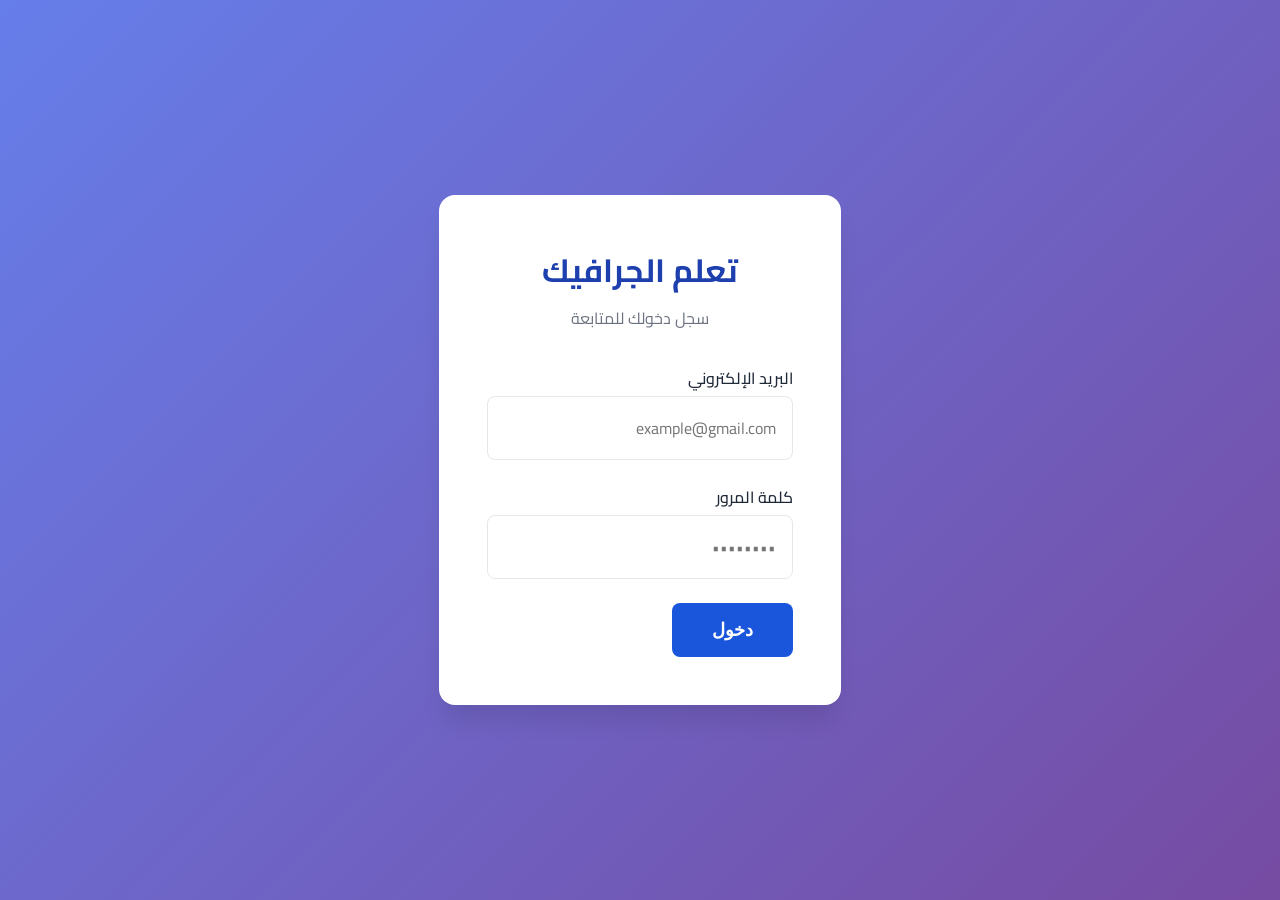
<file: index.html>
<!doctype html>
<html lang="ar" dir="rtl">
  <head>
    <meta charset="UTF-8" />
    <meta name="viewport" content="width=device-width, initial-scale=1.0" />
    <title>تعلم الجرافيك خطوة بخطوة</title>
    <link rel="preconnect" href="https://fonts.googleapis.com" />
    <link
      href="https://fonts.googleapis.com/css2?family=Cairo:wght@300;400;600;700&display=swap"
      rel="stylesheet"
    />
    <link rel="stylesheet" href="css/variables.css" />
    <link rel="stylesheet" href="css/main.css" />
    <link rel="stylesheet" href="css/home.css" />
  </head>
  <body>
    <header class="app-header">
      <div class="container">
        <div class="header-content">
          <a href="index.html" class="logo"> تعلم الجرافيك </a>
          <nav class="main-nav">
            <a href="index.html" class="active">الرئيسية</a>
            <a href="lessons.html">الدروس</a>
            <a href="progress.html">تقدمي</a>
          </nav>
          <div class="user-menu">
            <span class="user-greeting" id="user-greeting"></span>
            <button
              id="logout-btn"
              class="btn btn-outline btn-small"
            >
              تسجيل خروج
            </button>
          </div>
        </div>
      </div>
    </header>

    <main>
      <!-- قسم الترحيب -->
      <section class="hero-section">
        <div class="container">
          <div class="hero-content">
            <h1 class="hero-title">تعلم الجرافيك خطوة بخطوة</h1>
            <p class="hero-subtitle">
              أتقن التصميم الجرافيكي من الصفر في دروس مصغرة لا تتجاوز 10 دقائق
            </p>
            <div
              id="progress-summary"
              class="hero-progress"
              style="display: none"
            >
              <p>
                أهلاً بك مجدداً! تقدمك: <span id="hero-progress-pct">0%</span>
              </p>
              <a href="#" id="continue-btn" class="btn btn-secondary"
                >أكمل من حيث توقفت</a
              >
            </div>
            <a
              href="lessons.html"
              class="btn btn-primary btn-large"
              id="start-btn"
              >ابدأ رحلتك الآن</a
            >
          </div>
        </div>
      </section>

      <!-- إحصائيات سريعة -->
      <section class="stats-section">
        <div class="container">
          <div class="stats-grid">
            <div class="stat-card">
              <span class="stat-number">17</span>
              <span class="stat-label">درساً مصغراً</span>
            </div>
            <div class="stat-card">
              <span class="stat-number">5</span>
              <span class="stat-label">وحدات تعليمية</span>
            </div>
            <div class="stat-card">
              <span class="stat-number">~2</span>
              <span class="stat-label">ساعة لإتمام المسار</span>
            </div>
          </div>
        </div>
      </section>

      <!-- نظرة عامة على الوحدات -->
      <section class="modules-overview">
        <div class="container">
          <h2 class="section-title">مسار التعلم</h2>
          <div class="modules-grid" id="modules-container">
            <!-- يتم بناؤه ديناميكياً -->
          </div>
        </div>
      </section>
    </main>

    <footer class="app-footer">
      <div class="container">
        <p>© 2025 تعلم الجرافيك خطوة بخطوة - جميع الحقوق محفوظة</p>
      </div>
    </footer>

    <script src="js/auth.js"></script>
    <script src="js/data.js"></script>
    <script src="js/progress.js"></script>
    <script src="js/home.js"></script>
  </body>
</html>
</file>
<file: css/variables.css>
:root {
    /* الألوان الأساسية */
    --color-primary: #1a56db;
    --color-primary-dark: #1e40af;
    --color-secondary: #0e9f6e;
    --color-accent: #e3a008;

    /* ألوان النصوص */
    --color-text-primary: #1f2937;
    --color-text-secondary: #6b7280;
    --color-text-light: #9ca3af;
    --color-white: #ffffff;
    --color-bg: #f9fafb;
    --color-card-bg: #ffffff;
    --color-border: #e5e7eb;

    /* المسافات */
    --spacing-xs: 0.25rem;
    --spacing-sm: 0.5rem;
    --spacing-md: 1rem;
    --spacing-lg: 1.5rem;
    --spacing-xl: 2rem;
    --spacing-2xl: 3rem;

    /* الخطوط */
    --font-primary: 'Cairo', 'Segoe UI', sans-serif;
    --font-size-sm: 0.875rem;
    --font-size-base: 1rem;
    --font-size-lg: 1.125rem;
    --font-size-xl: 1.25rem;
    --font-size-2xl: 1.5rem;
    --font-size-3xl: 2rem;
    --font-size-4xl: 2.5rem;

    /* الظلال */
    --shadow-sm: 0 1px 2px 0 rgb(0 0 0 / 0.05);
    --shadow-md: 0 4px 6px -1px rgb(0 0 0 / 0.1);
    --shadow-lg: 0 10px 15px -3px rgb(0 0 0 / 0.1);
    --shadow-xl: 0 20px 25px -5px rgb(0 0 0 / 0.1);

    /* الزوايا */
    --radius-sm: 0.25rem;
    --radius-md: 0.5rem;
    --radius-lg: 0.75rem;
    --radius-xl: 1rem;
    --radius-full: 9999px;
}
</file>
<file: css/main.css>
* {
    margin: 0;
    padding: 0;
    box-sizing: border-box;
}

body {
    font-family: var(--font-primary);
    font-size: var(--font-size-base);
    color: var(--color-text-primary);
    background-color: var(--color-bg);
    direction: rtl;
    line-height: 1.7;
}

.container {
    max-width: 1200px;
    margin: 0 auto;
    padding: 0 var(--spacing-lg);
}

/* Header */
.app-header {
    background-color: var(--color-white);
    box-shadow: var(--shadow-sm);
    position: sticky;
    top: 0;
    z-index: 100;
}

.header-content {
    display: flex;
    justify-content: space-between;
    align-items: center;
    padding: var(--spacing-md) 0;
}

.logo {
    font-size: var(--font-size-xl);
    font-weight: 700;
    color: var(--color-primary);
    text-decoration: none;
    display: flex;
    align-items: center;
    gap: var(--spacing-sm);
}

.main-nav {
    display: flex;
    gap: var(--spacing-lg);
    align-items: center;
}

.main-nav a {
    color: var(--color-text-secondary);
    text-decoration: none;
    font-weight: 500;
    transition: color 0.2s;
    padding: var(--spacing-sm) 0;
    border-bottom: 2px solid transparent;
}

.main-nav a:hover,
.main-nav a.active {
    color: var(--color-primary);
    border-bottom-color: var(--color-primary);
}

.user-menu {
    display: flex;
    align-items: center;
    gap: var(--spacing-md);
}

.user-greeting {
    color: var(--color-text-secondary);
    font-size: var(--font-size-sm);
}

/* الأزرار */
.btn {
    display: inline-block;
    padding: 0.75rem 1.5rem;
    border-radius: var(--radius-md);
    font-size: var(--font-size-base);
    font-weight: 600;
    cursor: pointer;
    border: none;
    transition: all 0.2s ease;
    text-decoration: none;
    text-align: center;
}

.btn-primary {
    background-color: var(--color-primary);
    color: white;
}

.btn-primary:hover {
    background-color: var(--color-primary-dark);
    transform: translateY(-2px);
    box-shadow: var(--shadow-md);
}

.btn-secondary {
    background-color: transparent;
    color: var(--color-primary);
    border: 1px solid var(--color-primary);
}

.btn-secondary:hover {
    background-color: var(--color-primary);
    color: white;
}

.btn-outline {
    background-color: transparent;
    color: var(--color-text-secondary);
    border: 1px solid var(--color-border);
}

.btn-outline:hover {
    background-color: var(--color-bg);
}

.btn-large {
    padding: 1rem 2.5rem;
    font-size: var(--font-size-lg);
}

.btn-small {
    padding: 0.5rem 1rem;
    font-size: var(--font-size-sm);
}

.btn:disabled {
    opacity: 0.5;
    cursor: not-allowed;
    transform: none;
    box-shadow: none;
}

/* البطاقات */
.card {
    background-color: var(--color-card-bg);
    border-radius: var(--radius-lg);
    padding: var(--spacing-lg);
    box-shadow: var(--shadow-sm);
    transition: box-shadow 0.3s ease;
}

.card:hover {
    box-shadow: var(--shadow-md);
}

/* التقدم */
.progress-container {
    background-color: var(--color-border);
    border-radius: var(--radius-full);
    height: 12px;
    overflow: hidden;
    margin: var(--spacing-md) 0;
}

.progress-bar {
    height: 100%;
    background: linear-gradient(90deg, var(--color-primary), var(--color-secondary));
    border-radius: var(--radius-full);
    transition: width 0.6s ease-in-out;
}

/* تذييل */
.app-footer {
    background-color: var(--color-white);
    border-top: 1px solid var(--color-border);
    margin-top: var(--spacing-2xl);
    padding: var(--spacing-xl) 0;
    text-align: center;
    color: var(--color-text-secondary);
}

/* شبكة مرنة */
.grid {
    display: grid;
    gap: var(--spacing-lg);
}

.grid-cols-2 {
    grid-template-columns: repeat(2, 1fr);
}

.grid-cols-3 {
    grid-template-columns: repeat(3, 1fr);
}

.grid-cols-4 {
    grid-template-columns: repeat(4, 1fr);
}

@media (max-width: 768px) {

    .grid-cols-2,
    .grid-cols-3,
    .grid-cols-4 {
        grid-template-columns: 1fr;
    }

    .main-nav {
        gap: var(--spacing-md);
    }

    .container {
        padding: 0 var(--spacing-md);
    }
}
</file>
<file: css/home.css>
.hero-section {
    padding: var(--spacing-2xl) 0;
    background: linear-gradient(135deg, #f0f9ff 0%, #e0f2fe 100%);
    text-align: center;
}

.hero-title {
    font-size: var(--font-size-4xl);
    color: var(--color-primary-dark);
    margin-bottom: var(--spacing-md);
    line-height: 1.2;
}

.hero-subtitle {
    font-size: var(--font-size-xl);
    color: var(--color-text-secondary);
    margin-bottom: var(--spacing-xl);
    max-width: 600px;
    margin-left: auto;
    margin-right: auto;
}

.hero-progress {
    background-color: var(--color-white);
    padding: var(--spacing-lg);
    border-radius: var(--radius-lg);
    margin-bottom: var(--spacing-xl);
    display: inline-block;
    box-shadow: var(--shadow-md);
}

.hero-progress p {
    margin-bottom: var(--spacing-md);
    font-weight: 600;
}

.stats-section {
    padding: var(--spacing-2xl) 0;
    background-color: var(--color-white);
}

.stats-grid {
    display: grid;
    grid-template-columns: repeat(3, 1fr);
    gap: var(--spacing-xl);
}

.stat-card {
    text-align: center;
    padding: var(--spacing-xl);
    background-color: var(--color-bg);
    border-radius: var(--radius-lg);
    transition: transform 0.2s;
}

.stat-card:hover {
    transform: translateY(-5px);
}

.stat-number {
    display: block;
    font-size: 3rem;
    font-weight: 700;
    color: var(--color-primary);
    line-height: 1;
    margin-bottom: var(--spacing-sm);
}

.stat-label {
    color: var(--color-text-secondary);
    font-size: var(--font-size-lg);
}

.modules-overview {
    padding: var(--spacing-2xl) 0;
}

.section-title {
    font-size: var(--font-size-3xl);
    color: var(--color-text-primary);
    margin-bottom: var(--spacing-xl);
    text-align: center;
}

.modules-grid {
    display: grid;
    grid-template-columns: repeat(auto-fit, minmax(300px, 1fr));
    gap: var(--spacing-xl);
}

.module-card {
    background-color: var(--color-white);
    border-radius: var(--radius-lg);
    padding: var(--spacing-lg);
    box-shadow: var(--shadow-sm);
    border-top: 4px solid var(--color-primary);
}

.module-header {
    display: flex;
    justify-content: space-between;
    align-items: center;
    margin-bottom: var(--spacing-md);
}

.module-title {
    font-size: var(--font-size-xl);
    color: var(--color-text-primary);
}

.module-lesson-count {
    background-color: var(--color-bg);
    padding: var(--spacing-xs) var(--spacing-sm);
    border-radius: var(--radius-full);
    font-size: var(--font-size-sm);
    color: var(--color-text-secondary);
}

.module-progress {
    margin: var(--spacing-md) 0;
}

.module-footer {
    margin-top: var(--spacing-lg);
    text-align: left;
}

@media (max-width: 768px) {
    .hero-title {
        font-size: var(--font-size-3xl);
    }

    .stats-grid {
        grid-template-columns: 1fr;
        gap: var(--spacing-md);
    }
}
</file>
<file: css/lesson.css>
.lesson-container {
    display: grid;
    grid-template-columns: 1fr 280px;
    gap: var(--spacing-xl);
    padding: var(--spacing-xl) 0;
}

.lesson-header {
    grid-column: 1 / -1;
    margin-bottom: var(--spacing-lg);
}

.lesson-navigation {
    display: flex;
    justify-content: space-between;
    align-items: center;
    margin-bottom: var(--spacing-md);
}

.back-link {
    color: var(--color-primary);
    text-decoration: none;
    font-weight: 500;
}

.lesson-progress-info {
    color: var(--color-text-secondary);
}

.lesson-meta {
    display: flex;
    gap: var(--spacing-lg);
    color: var(--color-text-secondary);
    margin-top: var(--spacing-sm);
}

.lesson-content {
    background-color: var(--color-white);
    border-radius: var(--radius-lg);
    padding: var(--spacing-xl);
    box-shadow: var(--shadow-sm);
}

.slide-container {
    min-height: 300px;
}

.slide-title {
    font-size: var(--font-size-2xl);
    color: var(--color-primary-dark);
    margin-bottom: var(--spacing-lg);
}

.slide-body {
    line-height: 1.8;
}

.slide-body p {
    margin-bottom: var(--spacing-md);
}

.slide-image {
    max-width: 100%;
    border-radius: var(--radius-md);
    margin-top: var(--spacing-lg);
}

.slide-progress {
    margin: var(--spacing-xl) 0;
}

.lesson-controls {
    display: flex;
    gap: var(--spacing-md);
    justify-content: center;
}

.lesson-sidebar {
    background-color: var(--color-white);
    border-radius: var(--radius-lg);
    padding: var(--spacing-lg);
    box-shadow: var(--shadow-sm);
    height: fit-content;
}

.lesson-sidebar h3 {
    margin-bottom: var(--spacing-md);
    color: var(--color-text-primary);
}

.slides-list {
    list-style: none;
}

.slides-list li {
    padding: var(--spacing-sm);
    margin-bottom: var(--spacing-xs);
    border-radius: var(--radius-md);
    cursor: pointer;
    transition: background-color 0.2s;
    color: var(--color-text-secondary);
}

.slides-list li:hover {
    background-color: var(--color-bg);
}

.slides-list li.active {
    background-color: var(--color-primary);
    color: white;
}

.slides-list li.completed {
    color: var(--color-secondary);
    font-weight: 500;
}

/* تراكب الإتمام */
.completion-overlay {
    position: fixed;
    top: 0;
    left: 0;
    right: 0;
    bottom: 0;
    background: rgba(0, 0, 0, 0.7);
    display: flex;
    align-items: center;
    justify-content: center;
    opacity: 0;
    pointer-events: none;
    transition: opacity 0.3s ease;
    z-index: 1000;
}

.completion-overlay.active {
    opacity: 1;
    pointer-events: auto;
}

.completion-card {
    background: white;
    border-radius: var(--radius-xl);
    padding: var(--spacing-2xl);
    text-align: center;
    max-width: 400px;
    animation: bounceIn 0.5s ease;
}

.completion-icon {
    font-size: 4rem;
    margin-bottom: var(--spacing-md);
}

.completion-card h2 {
    color: var(--color-primary-dark);
    margin-bottom: var(--spacing-md);
}

.completion-actions {
    display: flex;
    gap: var(--spacing-md);
    justify-content: center;
    margin-top: var(--spacing-xl);
}

@keyframes bounceIn {
    0% {
        transform: scale(0.3);
        opacity: 0;
    }

    50% {
        transform: scale(1.1);
    }

    100% {
        transform: scale(1);
        opacity: 1;
    }
}

@media (max-width: 768px) {
    .lesson-container {
        grid-template-columns: 1fr;
    }

    .lesson-controls {
        flex-wrap: wrap;
    }
}
</file>
<file: css/lessons.css>
.page-header {
    padding: var(--spacing-xl) 0 var(--spacing-lg);
    border-bottom: 1px solid var(--color-border);
    margin-bottom: var(--spacing-xl);
}

.page-header h1 {
    font-size: var(--font-size-3xl);
    color: var(--color-text-primary);
    margin-bottom: var(--spacing-md);
}

.overall-progress {
    max-width: 400px;
}

.lessons-layout {
    display: grid;
    grid-template-columns: 280px 1fr;
    gap: var(--spacing-xl);
    align-items: start;
}

.modules-sidebar {
    background-color: var(--color-white);
    border-radius: var(--radius-lg);
    padding: var(--spacing-lg);
    box-shadow: var(--shadow-sm);
    position: sticky;
    top: 80px;
}

.modules-sidebar h3 {
    margin-bottom: var(--spacing-md);
    color: var(--color-text-primary);
}

.module-list {
    list-style: none;
}

.module-list li {
    margin-bottom: var(--spacing-sm);
}

.module-list a {
    display: block;
    padding: var(--spacing-sm) var(--spacing-md);
    border-radius: var(--radius-md);
    color: var(--color-text-secondary);
    text-decoration: none;
    transition: all 0.2s;
    border-right: 3px solid transparent;
}

.module-list a:hover,
.module-list a.active {
    background-color: var(--color-bg);
    color: var(--color-primary);
    border-right-color: var(--color-primary);
}

.lessons-content {
    min-height: 400px;
}

.lesson-cards {
    display: grid;
    gap: var(--spacing-md);
}

.lesson-card {
    background-color: var(--color-white);
    border-radius: var(--radius-lg);
    padding: var(--spacing-lg);
    box-shadow: var(--shadow-sm);
    display: flex;
    align-items: center;
    gap: var(--spacing-lg);
    transition: transform 0.2s;
    border: 1px solid var(--color-border);
}

.lesson-card:hover {
    transform: translateY(-3px);
    box-shadow: var(--shadow-md);
}

.lesson-card.completed {
    border-right: 4px solid var(--color-secondary);
    background-color: #f0fdf4;
}

.lesson-number {
    width: 40px;
    height: 40px;
    background-color: var(--color-primary);
    color: white;
    border-radius: 50%;
    display: flex;
    align-items: center;
    justify-content: center;
    font-weight: 700;
    flex-shrink: 0;
}

.lesson-card.completed .lesson-number {
    background-color: var(--color-secondary);
}

.lesson-info {
    flex: 1;
}

.lesson-title {
    font-size: var(--font-size-lg);
    font-weight: 600;
    margin-bottom: var(--spacing-xs);
    color: var(--color-text-primary);
}

.lesson-meta {
    display: flex;
    gap: var(--spacing-md);
    color: var(--color-text-secondary);
    font-size: var(--font-size-sm);
}

.lesson-actions {
    display: flex;
    gap: var(--spacing-sm);
}

.empty-state {
    text-align: center;
    padding: var(--spacing-2xl);
    background-color: var(--color-white);
    border-radius: var(--radius-lg);
    color: var(--color-text-secondary);
}

@media (max-width: 768px) {
    .lessons-layout {
        grid-template-columns: 1fr;
    }

    .modules-sidebar {
        position: static;
    }

    .lesson-card {
        flex-direction: column;
        align-items: flex-start;
    }

    .lesson-actions {
        width: 100%;
    }
}
</file>
<file: css/login.css>
body {
    display: flex;
    align-items: center;
    justify-content: center;
    min-height: 100vh;
    background: linear-gradient(135deg, #667eea 0%, #764ba2 100%);
}

.login-container {
    width: 100%;
    max-width: 450px;
    padding: var(--spacing-lg);
}

.login-card {
    background-color: var(--color-white);
    border-radius: var(--radius-xl);
    padding: var(--spacing-2xl);
    box-shadow: var(--shadow-xl);
}

.login-header {
    text-align: center;
    margin-bottom: var(--spacing-xl);
}

.login-header h1 {
    color: var(--color-primary-dark);
    margin-bottom: var(--spacing-sm);
}

.login-header p {
    color: var(--color-text-secondary);
}

.form-group {
    margin-bottom: var(--spacing-lg);
}

.form-group label {
    display: block;
    margin-bottom: var(--spacing-xs);
    color: var(--color-text-primary);
    font-weight: 500;
}

.form-group input {
    width: 100%;
    padding: var(--spacing-md);
    border: 1px solid var(--color-border);
    border-radius: var(--radius-md);
    font-family: var(--font-primary);
    font-size: var(--font-size-base);
    transition: border-color 0.2s;
}

.form-group input:focus {
    outline: none;
    border-color: var(--color-primary);
    box-shadow: 0 0 0 3px rgba(26, 86, 219, 0.1);
}

.error-message {
    color: #dc2626;
    font-size: var(--font-size-sm);
    margin-bottom: var(--spacing-md);
    text-align: center;
}

.login-footer {
    margin-top: var(--spacing-xl);
    text-align: center;
    color: var(--color-text-light);
    font-size: var(--font-size-sm);
}
</file>
<file: css/progress.css>
.progress-page {
    padding: var(--spacing-xl) 0;
}

.page-header {
    display: flex;
    justify-content: space-between;
    align-items: center;
    margin-bottom: var(--spacing-xl);
}

.overall-progress-card {
    background-color: var(--color-white);
    border-radius: var(--radius-lg);
    padding: var(--spacing-xl);
    box-shadow: var(--shadow-sm);
    text-align: center;
    margin-bottom: var(--spacing-xl);
}

.progress-circle-container {
    display: flex;
    justify-content: center;
    margin: var(--spacing-lg) 0;
}

.progress-circle {
    width: 180px;
    height: 180px;
    border-radius: 50%;
    background: conic-gradient(var(--color-primary) calc(var(--progress) * 1%),
            var(--color-border) 0);
    display: flex;
    align-items: center;
    justify-content: center;
    position: relative;
}

.progress-circle::before {
    content: '';
    position: absolute;
    width: 150px;
    height: 150px;
    border-radius: 50%;
    background-color: var(--color-white);
}

.progress-circle span {
    position: relative;
    z-index: 1;
    font-size: var(--font-size-3xl);
    font-weight: 700;
    color: var(--color-primary-dark);
}

#progress-summary-text {
    font-size: var(--font-size-lg);
    color: var(--color-text-secondary);
}

.modules-progress {
    margin-bottom: var(--spacing-xl);
}

.modules-progress-list {
    display: grid;
    gap: var(--spacing-md);
}

.module-progress-item {
    background-color: var(--color-white);
    border-radius: var(--radius-lg);
    padding: var(--spacing-lg);
    box-shadow: var(--shadow-sm);
    display: grid;
    grid-template-columns: 200px 1fr auto;
    align-items: center;
    gap: var(--spacing-lg);
}

.module-name {
    font-weight: 600;
    color: var(--color-text-primary);
}

.module-stats {
    color: var(--color-text-secondary);
    font-size: var(--font-size-sm);
}

.activity-card {
    background-color: var(--color-white);
    border-radius: var(--radius-lg);
    padding: var(--spacing-lg);
    box-shadow: var(--shadow-sm);
}

.activity-item {
    display: flex;
    justify-content: space-between;
    padding: var(--spacing-sm) 0;
    border-bottom: 1px solid var(--color-border);
}

.activity-item:last-child {
    border-bottom: none;
}

@media (max-width: 768px) {
    .module-progress-item {
        grid-template-columns: 1fr;
        gap: var(--spacing-sm);
    }

    .progress-circle {
        width: 150px;
        height: 150px;
    }

    .progress-circle::before {
        width: 120px;
        height: 120px;
    }
}
</file>
